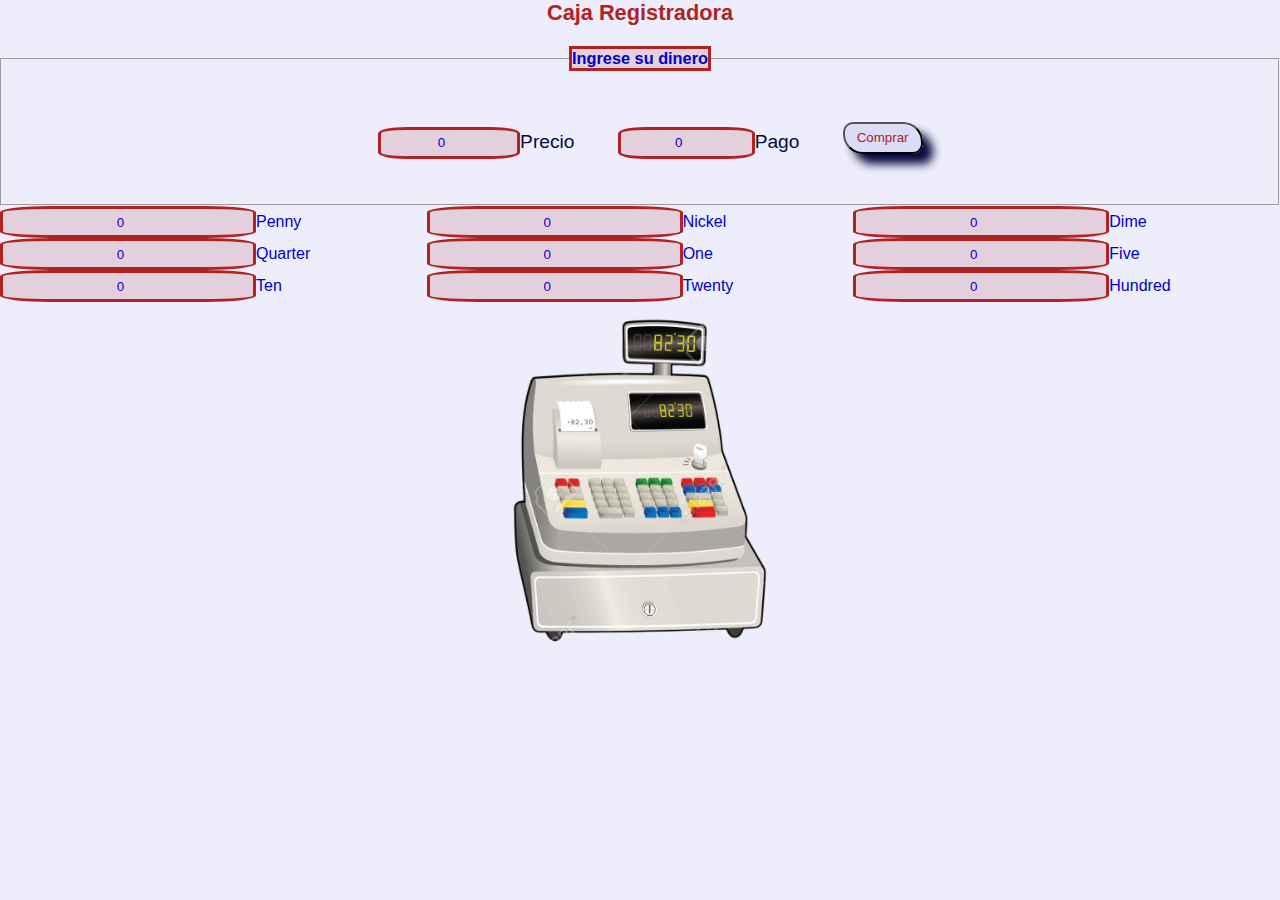
<file: Caja Registradora/index.html>
<!DOCTYPE html>
<html lang="en">
<head>
    <meta charset="UTF-8">
    <meta name="viewport" content="width=device-width, initial-scale=1.0">
    <title>Caja Registradora</title>
    <link rel="stylesheet" href="styles.css">
    <script src="script.js" defer></script>
</head>
<body>
    <header><h1>Caja Registradora</h1></header>
    <main>
        <div id="change-due"></div>
        <fieldset>
            <legend><h2>Ingrese su dinero</h2></legend>
                <label for="price"><input type="number" min="0" value="0" id="price" placeholder="Precio">Precio</label>
                <label for="cash"><input type="number" min="0" value="0" id="cash" placeholder="Pago">Pago</label>
                <button id="purchase-btn">Comprar</button>
        </fieldset>    
    </main>
    <footer>
        <ul id="cid"></ul>
    </footer>
    <div id="img1"><img src="abierta.png" id="abierta" alt="Caja registradora abierta"></div>
    <div id="img2"><img src="cerrada.png" id="cerrada" alt="Caja registradora cerrada"></div>
</body>
</html>
</file>
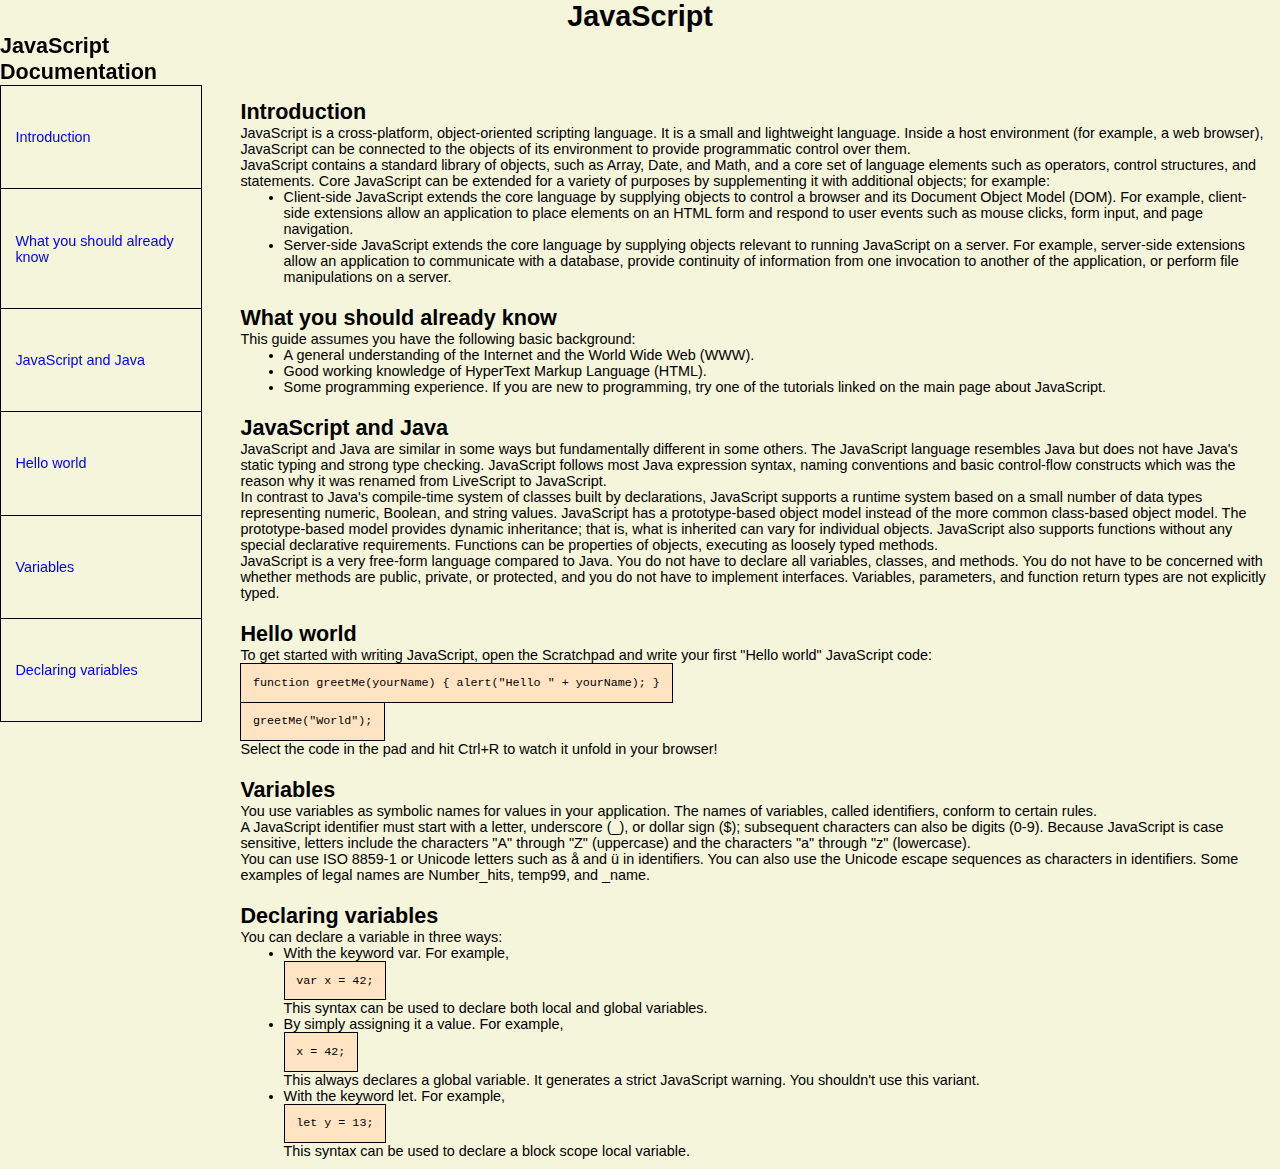
<file: Documentación/index.html>
<!DOCTYPE html>
<html lang="en">

<head>
  <meta charset="UTF-8">
  <meta name="viewport" content="width=device-width, initial-scale=1.0">
  <title>JavaScript</title>
  <link rel="stylesheet" href="styles.css">
</head>

<body>
  <header>
    <h1>JavaScript</h1>
  </header>
  <main id="main-doc">
    <nav id="navbar">
      <header><h2>JavaScript Documentation</h2></header>
      <ul>
        <li><a href="#Introduction" class="nav-link">Introduction</a></li>
        <li><a href="#What_you_should_already_know" class="nav-link">What you should already know</a></li>
        <li><a href="#JavaScript_and_Java" class="nav-link">JavaScript and Java</a></li>
        <li><a href="#Hello_world" class="nav-link">Hello world</a></li>
        <li><a href="#Variables" class="nav-link">Variables</a></li>
        <li><a href="#Declaring_variables" class="nav-link">Declaring variables</a></li>
      </ul>
    </nav>
    <section class="main-section" id="Introduction">
      <header>
        <h2>Introduction</h2>
      </header>
      <p>JavaScript is a cross-platform, object-oriented scripting language. It is a small and lightweight language.
        Inside a host environment (for example, a web browser), JavaScript can be connected to the objects of its
        environment to provide programmatic control over them.</p>
      <p>JavaScript contains a standard library of objects, such as Array, Date, and Math, and a core set of language
        elements such as operators, control structures, and statements. Core JavaScript can be extended for a variety of
        purposes by supplementing it with additional objects; for example:</p>
      <ul>
        <li>
          <p>Client-side JavaScript extends the core language by supplying objects to control a browser and its Document
            Object Model (DOM). For example, client-side extensions allow an application to place elements on an HTML
            form and respond to user events such as mouse clicks, form input, and page navigation.</p>
        </li>
        <li>
          <p>Server-side JavaScript extends the core language by supplying objects relevant to running JavaScript on a
            server. For example, server-side extensions allow an application to communicate with a database, provide
            continuity of information from one invocation to another of the application, or perform file manipulations
            on a server.</p>
        </li>
      </ul>
    </section>
    <section class="main-section" id="What_you_should_already_know">
      <header>
        <h2>What you should already know</h2>
      </header>
      <p>This guide assumes you have the following basic background:</p>
      <ul>
        <li>
          <p>A general understanding of the Internet and the World Wide Web (WWW).</p>
        </li>
        <li>
          <p>Good working knowledge of HyperText Markup Language (HTML).</p>
        </li>
        <li>
          <p>Some programming experience. If you are new to programming, try one of the tutorials linked on the main
            page about JavaScript.</p>
        </li>
      </ul>
    </section>
    <section class="main-section" id="JavaScript_and_Java">
      <header>
        <h2>JavaScript and Java</h2>
      </header>
      <p>JavaScript and Java are similar in some ways but fundamentally different in some others. The JavaScript
        language resembles Java but does not have Java's static typing and strong type checking. JavaScript follows most
        Java expression syntax, naming conventions and basic control-flow constructs which was the reason why it was
        renamed from LiveScript to JavaScript.</p>
      <p>In contrast to Java's compile-time system of classes built by declarations, JavaScript supports a runtime
        system based on a small number of data types representing numeric, Boolean, and string values. JavaScript has a
        prototype-based object model instead of the more common class-based object model. The prototype-based model
        provides dynamic inheritance; that is, what is inherited can vary for individual objects. JavaScript also
        supports functions without any special declarative requirements. Functions can be properties of objects,
        executing as loosely typed methods. </p>
      <p>JavaScript is a very free-form language compared to Java. You do not have to declare all variables, classes,
        and methods. You do not have to be concerned with whether methods are public, private, or protected, and you do
        not have to implement interfaces. Variables, parameters, and function return types are not explicitly typed.
      </p>
    </section>
    <section class="main-section" id="Hello_world">
      <header>
        <h2>Hello world</h2>
      </header>
      <p>To get started with writing JavaScript, open the Scratchpad and write your first "Hello world" JavaScript code:
      </p>
      <code>function greetMe(yourName) { alert("Hello " + yourName); }</code><br>
      <code>greetMe("World");</code>
      <p>Select the code in the pad and hit Ctrl+R to watch it unfold in your browser!</p>
    </section>
    <section class="main-section" id="Variables">
      <header>
        <h2>Variables</h2>
      </header>
      <p>You use variables as symbolic names for values in your application. The names of variables, called identifiers,
        conform to certain rules. </p>
      <p>A JavaScript identifier must start with a letter, underscore (_), or dollar sign ($); subsequent characters can
        also be digits (0-9). Because JavaScript is case sensitive, letters include the characters "A" through "Z"
        (uppercase) and the characters "a" through "z" (lowercase).</p>
      <p>You can use ISO 8859-1 or Unicode letters such as å and ü in identifiers. You can also use the Unicode escape
        sequences as characters in identifiers. Some examples of legal names are Number_hits, temp99, and _name.</p>
    </section>
    <section class="main-section" id="Declaring_variables">
      <header>
        <h2>Declaring variables</h2>
      </header>
      <p>You can declare a variable in three ways:</p>
      <ul>
        <li>
          <p>With the keyword var. For example,</p>
          <code>var x = 42;</code>
          <p>This syntax can be used to declare both local and global variables.</p>
        </li>
        <li>
          <p>By simply assigning it a value. For example,</p>
          <code>x = 42;</code>
          <p>This always declares a global variable. It generates a strict JavaScript warning. You shouldn't use this
            variant.</p>
        </li>
        <li>
          <p>With the keyword let. For example,</p>
          <code>let y = 13;</code>
          <p>This syntax can be used to declare a block scope local variable.</p>
        </li>
      </ul>
    </section>
</body>

</html>
</file>
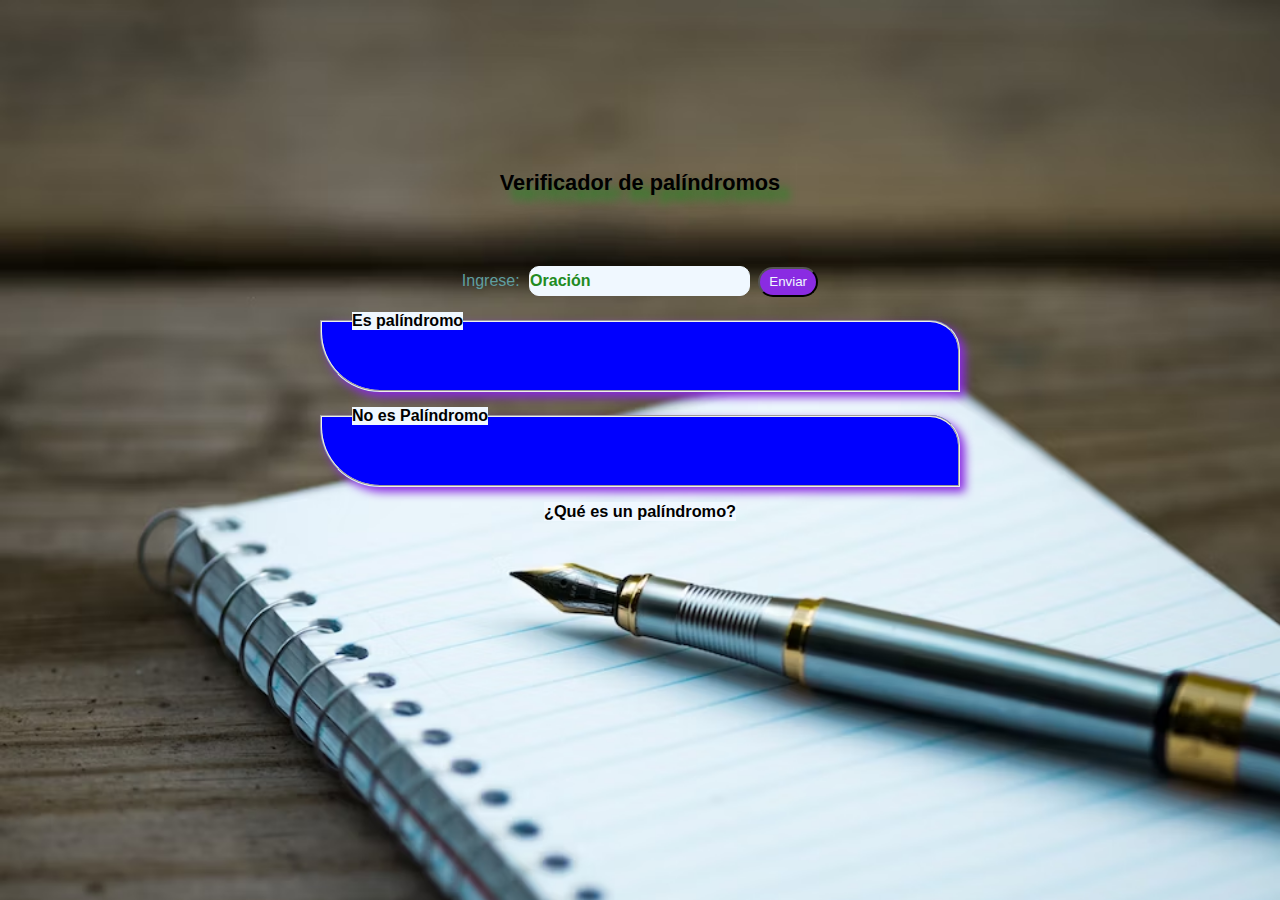
<file: Palíndromo/index.html>
<!DOCTYPE html>
<html lang="es">

<head>
    <meta charset="UTF-8">
    <meta name="viewport" content="width=device-width, initial-scale=1.0">
    <title>Palíndromo</title>
    <link rel="stylesheet" href="styles.css">
    <script src="script.js" defer></script>
</head>

<body>
    <h1>Verificador de palíndromos</h1>
    <header>
        <label for="text-input">Ingrese: <input type="text" id="text-input" placeholder="Oración"></label>
        <button id="check-btn">Enviar</button>
    </header>
    <div id="result"></div>
    <fieldset id="fls1">
        <legend>Es palíndromo</legend>
    </fieldset>
    <fieldset id="fls2">
        <legend>No es Palíndromo</legend>
    </fieldset>
    <h2>¿Qué es un palíndromo?</h2>
    <div id="meaning">Un palíndromo es una palabra u oración que se lee igual al derecho o al revés, sin tener en
        consideración la
        puntuación, los espacios ni las mayúculas.</div>
</body>

</html>
</file>
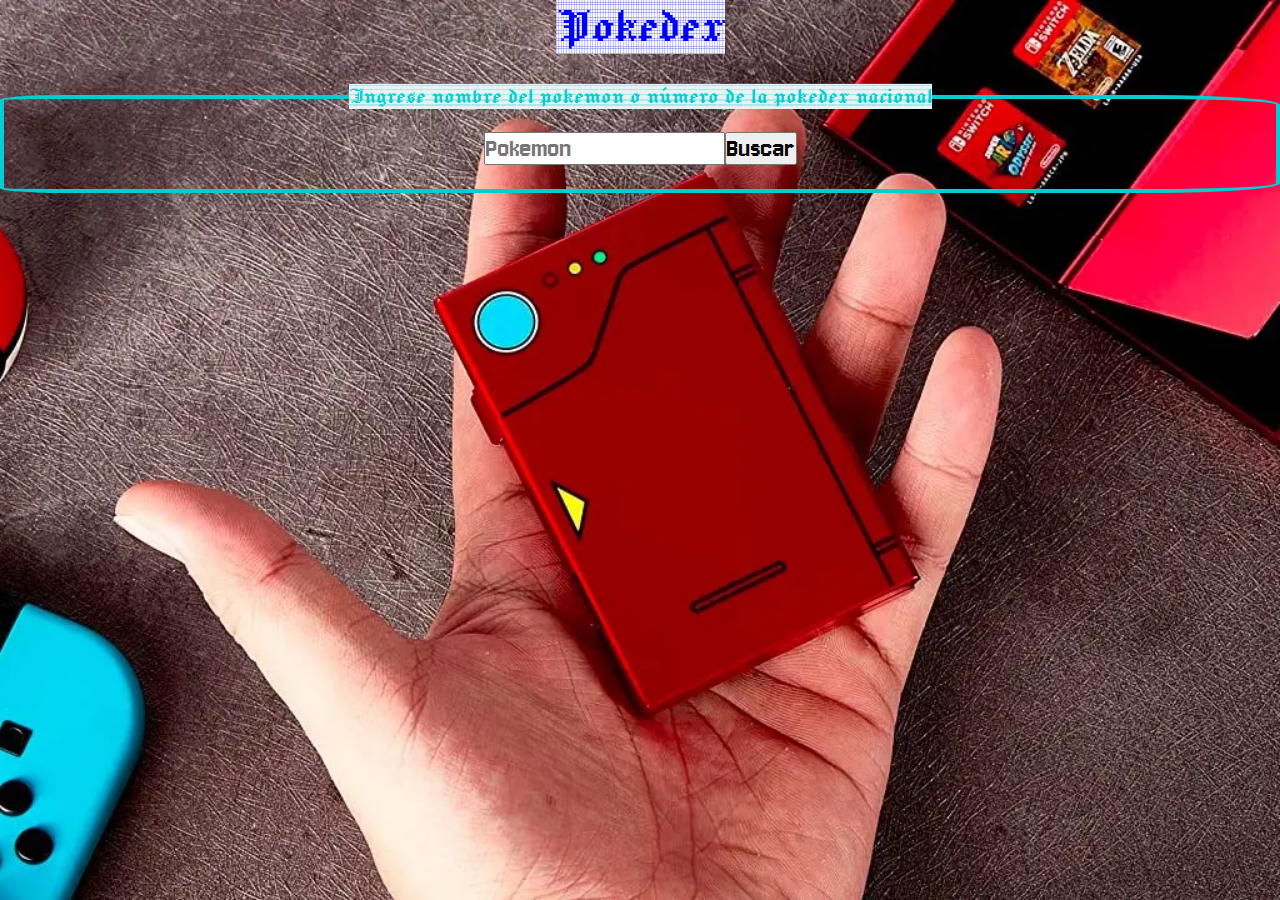
<file: Pokedex/index.html>
<!DOCTYPE html>
<html lang="en">

<head>
    <meta charset="UTF-8">
    <meta name="viewport" content="width=device-width, initial-scale=1.0">
    <title>Pokeapi</title>
    <link rel="stylesheet" href="styles.css">
    <script src="prueba.js" defer></script>
    <link rel="preconnect" href="https://fonts.googleapis.com">
<link rel="preconnect" href="https://fonts.gstatic.com" crossorigin>
<link href="https://fonts.googleapis.com/css2?family=Jacquard+12+Charted&display=swap" rel="stylesheet">
<link href="https://fonts.googleapis.com/css2?family=Jacquard+12+Charted&family=Jersey+10&display=swap" rel="stylesheet">
</head>

<body>
    <h1>Pokedex</h1>
    <main>
        <fieldset>
            <legend><span>Ingrese nombre del pokemon o número de la pokedex nacional</span></legend>
            <label for="search-input">
                <input type="text" id="search-input" class="search-input" placeholder="Pokemon" required>
            </label>
            <button id="search-button" class="search-button">Buscar</button>
        </fieldset>
    </main>
    <aside>
        <ul>
            <li id="pokemon-name"></li>
            <li id="pokemon-id"></li>
            <div id="sprites"></div>
            <li id="height"></li>
            <li id="weight"></li>
            <li id="types"></li>
            <li id="hp"></li>
            <li id="attack"></li>
            <li id="defense"></li>
            <li id="special-attack"></li>
            <li id="special-defense"></li>
            <li id="speed"></li>
        </ul>
    </aside>
</body>

</html>
</file>
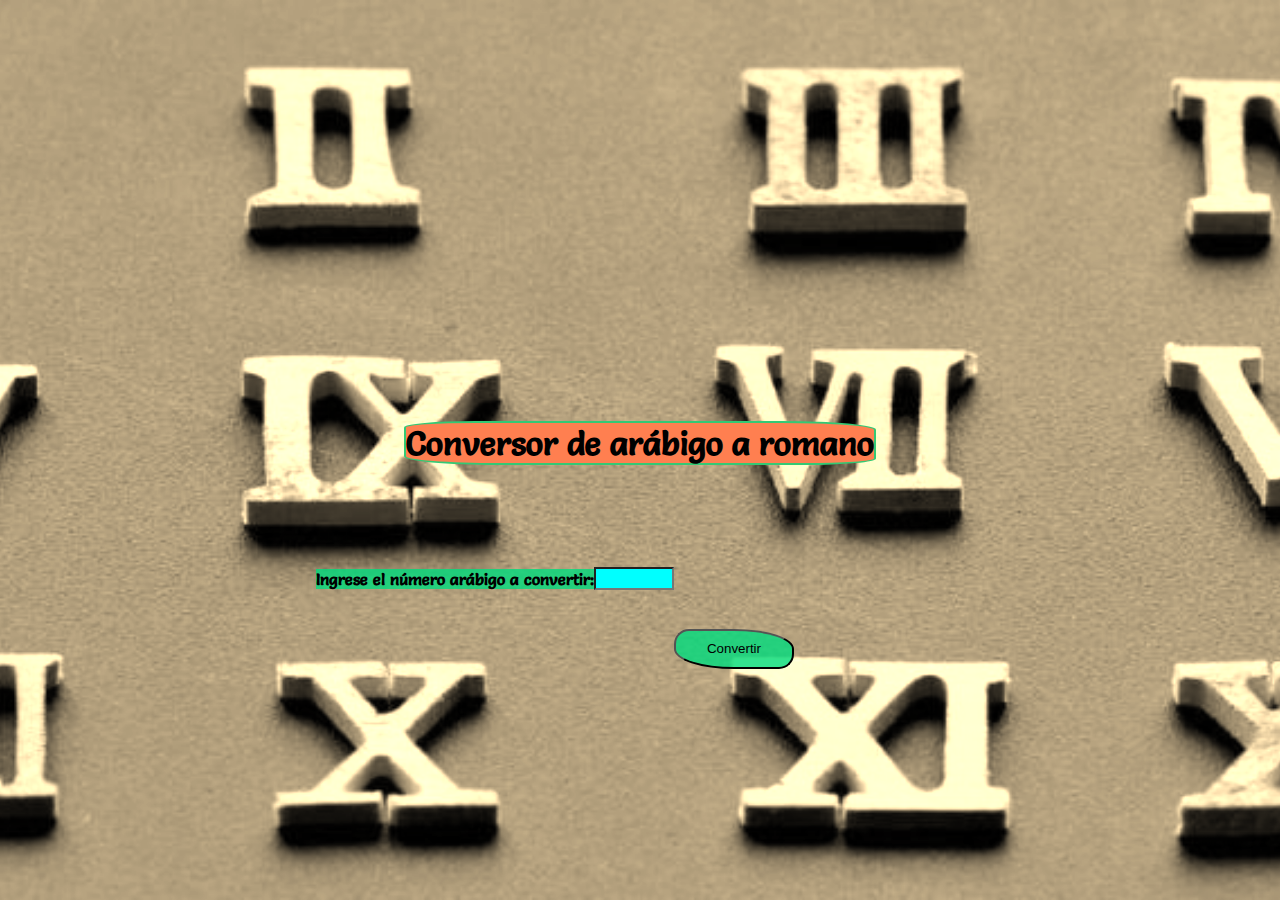
<file: Romanos/index.html>
<!DOCTYPE html>
<html lang="en">

<head>
    <meta charset="UTF-8">
    <meta name="viewport" content="width=device-width, initial-scale=1.0">
    <title>Conversor a Romano</title>
    <link rel="stylesheet" href="styles.css">
    <link rel="preconnect" href="https://fonts.googleapis.com">
    <link rel="preconnect" href="https://fonts.gstatic.com" crossorigin>
    <link
        href="https://fonts.googleapis.com/css2?family=Rubik+Doodle+Shadow&family=Salsa&family=Single+Day&display=swap"
        rel="stylesheet">
    <script src="script.js" defer></script>
</head>

<body>
    <h1>Conversor de arábigo a romano</h1>
    <fieldset>
        <label for="number">Ingrese el número arábigo a convertir:</label>
        <input type="number" id="number">
        <button type="submit" id="convert-btn">Convertir</button>
    </fieldset>
    <div id="output"></div>
</body>

</html>
</file>
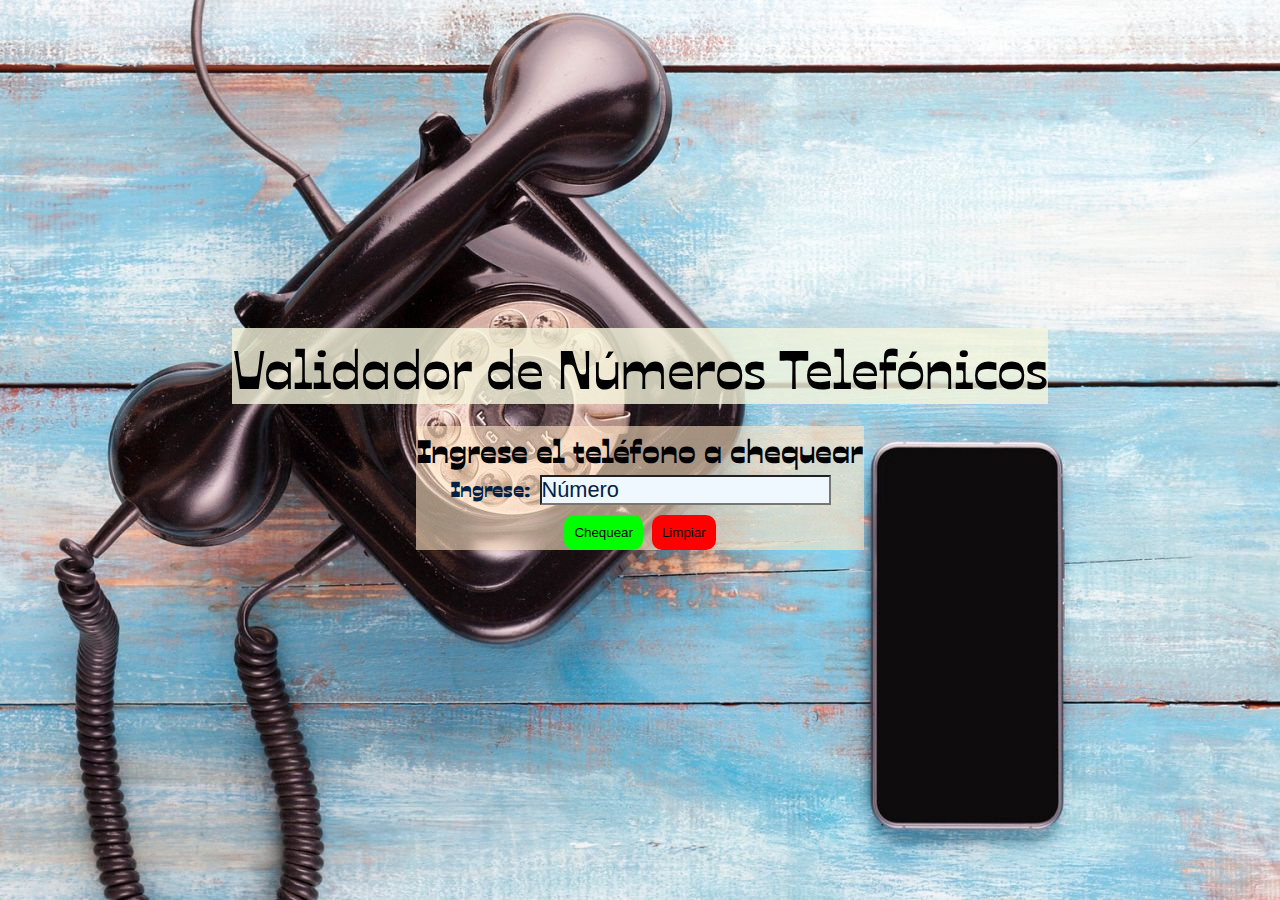
<file: Teléfono/index.html>
<!DOCTYPE html>
<html lang="en">
<head>
    <meta charset="UTF-8">
    <meta name="viewport" content="width=device-width, initial-scale=1.0">
    <title>Validador de Números Telefónicos</title>
    <link rel="stylesheet" href="styles.css">
    <link rel="preconnect" href="https://fonts.googleapis.com">
<link rel="preconnect" href="https://fonts.gstatic.com" crossorigin>
<link href="https://fonts.googleapis.com/css2?family=Ojuju:wght@200..800&display=swap" rel="stylesheet">
    <script src="script.js" defer></script>
</head>
<body>
    <header><h1>Validador de Números Telefónicos</h1></header>
    <main>
        <fieldset>
            <legend>Ingrese el teléfono a chequear</legend>
            <label for="user-input">Ingrese: &nbsp;<input type="text" id="user-input" placeholder="Número"></label>
        </fieldset>
        <button id="check-btn">Chequear</button>&nbsp;&nbsp;
        <button id="clear-btn">Limpiar</button>
    </main>
    <div id="results-div"></div>
</body>
</html>
</file>
<file: Caja Registradora/styles.css>
* {
    margin: 0;
    padding: 0;
    box-sizing: border-box;
    list-style: none;
}

body {
    background-color: #0000cd12;
    overflow-x: hidden;
    font-size: 68%;
    font-family: 'Franklin Gothic Medium', 'Arial Narrow', Arial, sans-serif;
}

h1 {
    color: #b22222;
    text-align: center;
}

h2 {
    color: #0000cd;
    background-color: #b2222224;
    border: #b22222 solid;
}

fieldset {
    height: 10rem;
    display: flex;
    justify-content: center;
    align-items: center;
    margin-top: 20px;
}

p, li, label {
    font-size: 1.2rem;
    text-align: center;
    color: #09093d;
    margin-top: 10px;
}

button {
    background-color: #0000cd12;
    color: #b22222;
    margin-left: 20px;
    width: 5rem;
    height: 2rem;
    border-radius: 10px 20px;
    box-shadow: 10px 10px 10px #09093d;
}

button:hover {
    box-shadow: none;
}

button:active {
    box-shadow: 0px 0px 10px 0px #09093d;
}

#cid {
    display: grid;
    grid-template-columns: repeat(3, 1fr);
    grid-template-rows: repeat(3, 1fr);
    color: #0000cd;
    font-size: 1rem;
}

input {
    color: #0000cd;
    background-color: #b2222224;
    border: #b22222 solid;
    height: 2rem;
    border-radius: 20%;
    width: 60%;
    text-align: center;
}

::placeholder {
    color: #0000cd;
}

#img1 {
    display: none;
    align-items: center;
    justify-content: center;
}

#img2 {
    display: flex;
    align-items: center;
    justify-content: center;
}

img {
    width: 20%;
    height: 20%;
}

fieldset {
    display: flex;
    justify-content: center;
    align-items: center;
}

legend {
    text-align: center;
}
</file>
<file: Documentación/styles.css>
* {
  box-sizing: border-box;
  margin: 0;
  padding: 0;
  scroll-behavior: smooth;
}

body {
  background-color: rgb(245, 245, 219);
  font-size: 0.9em;
  font-family: Verdana, Geneva, Tahoma, sans-serif;
}

h1 {
  text-align: center;
}

nav header {
  width: 14em;
}

nav {
  position: fixed;
  height: 88%;
  overflow-y: auto;
}

nav li {
  border: 1px solid;
  border-bottom: none;
  display: block;
  width: 14em;
  padding: 3em 1em;
}

nav li:last-child {
  border-bottom: 1px solid;
}

a {
  text-decoration: none;
}

a:hover {
  color: #008000;
}

section {
  margin: 0 0 0 16em;
  position: relative;
  top: 3.9em;
  padding: 10px;
}

li:not(nav li) {
  margin: 0 0 0 3em;
}

code {
  background-color: bisque;
  border: 1px solid;
  padding: 1em;
  display: inline-block;
}

#Hello_world code:last-of-type {
  border-top: none;
}

@media (max-width: 1090px) {
  body {
    max-width: 100vw;
  }
}
</file>
<file: Palíndromo/styles.css>
* {
    margin: 0;
    padding: 0;
    box-sizing: border-box;
}

:root {
    --white: #f0f8ff;
    --purple: #8a2be2;
    --green: #228b22;
    --blue: #0000ff;
    --cadet: #5f9ea0;
}

html {
    background-image: url(cuaderno.avif);
    background-repeat: no-repeat;
}

body {
    margin-top: 30vh;
    font-size: 68%;
    font-family: 'Franklin Gothic Medium', 'Arial Narrow', Arial, sans-serif;
    display: flex;
    align-items: center;
    justify-content: center;
    flex-direction: column;
    overflow: hidden;
}

h1 {
    width: fit-content;
    margin: -100px auto 40px;
    text-shadow: 10px 10px 10px var(--green);
}

header {
    margin: 30px auto 15px;
    width: fit-content;

}

label {
    font-size: 1rem;
    color: var(--);
    color: var(--cadet);
}

input {
    margin: 0 5px 0 5px;
    color: var(--cadet);
    height: 30px;
    background-color: var(--white);
    font-size: 1rem;
    font-weight: bold;
    border-radius: 10px;
    border: 1px solid var(--white)
}

::placeholder {
    color: var(--green);
}

button {
    width: 60px;
    height: 30px;
    cursor: pointer;
    background-color: var(--purple);
    color: var(--white);
    border-radius: 50px;
    transition: all 0.5s ease-in-out;
}

button:hover {
    background-color: var(--green);
    transition: all 0.5s ease-in-out;
}

fieldset {
    background-color: var(--blue);
    margin: 0 auto 15px;
    padding: 30px;
    width: 50vw;
    border-top-right-radius: 30px;
    border-bottom-left-radius: 60px;
    box-shadow: 5px 5px 10px 0px var(--purple);
}

legend {
    font-size: 1rem;
    font-weight: bold;
    background-color: var(--white);
}

#result {
    font-size: 1rem;
    color: var(--white);
}

h2 {
    cursor: pointer;
    background-color: var(--white);
}

#meaning {
    font-size: 0.9rem;
    width: 50vw;
    margin-top: 10px;
    letter-spacing: 0.1rem;
    visibility: hidden;
    opacity: 0;
    z-index: 1;
    transition: all 1s ease;
    background-color: var(--green);
    border-radius: 5px;
}

h2:hover+#meaning {
    visibility: visible;
    opacity: 1;
    transition: all 1s ease;
}

@media screen and (min-width:1000px) {
    html {
        background-size: cover;
    }
}
</file>
<file: Pokedex/styles.css>
:root {
    --main-font: "Jacquard 12 Charted";
    --secondary-font: "Jersey 10";
    --primary-color: #0000ff;
    --secondary-color: #f5f5f5;
    --third-color: darkturquoise;
}

* {
    box-sizing: border-box;
    margin: 0;
    padding: 0;
    font-size: 68%;
    font-family: var(--secondary-font);
    list-style: none;
}

html {
    background: url(pokedex.webp);
    background-attachment: fixed;
    background-repeat: no-repeat;
    background-size: cover;
    background-position: center center;
}

body {
    display: flex;
    flex-direction: column;
}

h1 {
    display: inline-block;
    width: fit-content;
    font-family: var(--main-font);
    color: var(--primary-color);
    font-size: 5rem;
    background-color: var(--secondary-color);
    font-weight: 400;
    margin-bottom: 10px;
    align-self: center;
}

fieldset {
    border: var(--third-color) 4px solid;
    border-radius: 5% 10% 10% 5%;
    height: 10rem;
    display: flex;
    justify-content: center;
    align-items: center;
    margin-top: 20px;
    margin-bottom: 20px;
}

legend {
    text-align: center;
}

span {
    font-family: var(--main-font);
    font-size: 2.3rem;
    color: var(--third-color);
    background-color: var(--secondary-color);
}

li {
    background-color: black;
    display: inline-block;
    width: fit-content;
    height: fit-content;
    color: var(--secondary-color);
    font-size: 3rem;
    margin-left: 5px;
}

p {
    color: var(--third-color);
    font-size: 2.5rem;
    margin-left: 5px;
}

input {
    font-size: 2.5rem;
}

button {
    font-size: 2.5rem;
}

ul {
    display: grid;
    grid-auto-flow: dense;
    grid-template-columns: repeat(3, 1fr);
    grid-template-rows: auto;
    grid-template-areas: 
    "a b c"
    "d e f"
    "g h i"
    "j k l"
    "m m m"
    "n n n"
    "o o o"
    "p p p"
    "q q q"
    "r r r";
}

ul li:first-child {
    grid-area: a;
}

ul li:nth-child(2) {
    grid-area: c;
}

ul div:nth-child(3) {
    grid-area: e;
    justify-self: baseline;
}

ul div > img {
    width: 200%;
    height: auto;
}

ul li:nth-child(4) {
    grid-area: g;
    margin-bottom: 20px;
}

ul li:nth-child(5) {
    grid-area: i;
}

ul li:nth-child(6) {
    grid-area: d;
    margin-bottom: 20px;
}

ul li:nth-child(7) {
    grid-area: m;
}

ul li:nth-child(8) {
    grid-area: n;
}

ul li:nth-child(9) {
    grid-area: o;
}

ul li:nth-child(10) {
    grid-area: p;
}

ul li:nth-child(11) {
    grid-area: q;
}

ul li:last-child {
    grid-area: r;
}
</file>
<file: Romanos/styles.css>
:root {
    --green: rgba(0, 220, 125, 0.8);
    --skyblue: rgb(0, 255, 255);
    --orange: rgb(255, 127, 80);
}

* {
    margin: 0;
    padding: 0;
    box-sizing: border-box;
}

html {
    background: url(numero.jpg);
    background-attachment: fixed;
    background-repeat: no-repeat;
    background-size: cover;
    background-position: center center;
    font-family: "Salsa";
    font-size: 68%;
    text-align: center;
}

html::before {
    content: "";
    position: absolute;
    top: 0;
    right: 0;
    bottom: 0;
    left: 0;
    z-index: -100;
    background: inherit;
    filter: sepia(1);
}

body {
    height: 100vh;
    width: 100vw;
    align-items: center;
    display: grid;
    grid-template-rows: repeat(7, 14.29vh);
    grid-template-columns: repeat(5, 20vw);
}

h1 {
    width: fit-content;
    height: fit-content;
    background-color: var(--orange);
    border: 2px solid var(--green);
    border-radius: 15% 20%;
    font-size: 3rem;
    margin-bottom: 15px;
    grid-column: 2/5;
    grid-row: 4;
    justify-self: center;
}

fieldset {
    width: 60vw;
    height: 20vh;
    margin-left: 60px;
    border: none;
    grid-column: 2/4;
    grid-row: 5;
    display: flex;
    align-items: center;
}

label {
    background-color: var(--green);
    font-size: 1.5rem;
    font-weight: bold;
}

input {
    width: 80px;
    height: fit-content;
    background-color: var(--skyblue);
    font-size: 1.5rem;
    font-weight: bolder;
    justify-self: flex-end;
}

input:focus {
    background-color: var(--orange);
}

button {
    width: 120px;
    height: 40px;
    background-color: var(--green);
    border-radius: 15px 50%;
    align-self: flex-end;
}

button:hover {
    background-color: var(--skyblue);
}

#output {
    position: absolute;
    top: 20px;
    display: none;
    width: fit-content;
    height: fit-content;
    font-size:5rem;
    border: 2px solid;
    background-color: var(--orange);
    align-self: flex-end;
    justify-self: center;
}

@media screen and (max-width:500px) {
    fieldset {
        flex-wrap: wrap;
        margin: 0;
        grid-row: 6;
    }

    input {
        align-self: flex-start;
    }
}
</file>
<file: Teléfono/styles.css>
* {
    margin: 0;
    padding: 0;
    box-sizing: border-box;
}

html {
    background: url(telefono.jpg);
    background-attachment: fixed;
    background-repeat: no-repeat;
    background-size: cover;
    background-position: center center;
    font-family: "Ojuju", sans-serif;
    font-size: 68%;
    font-weight: 800;
    text-align: center;
}

body {
    height: 100vh;
    width: 100vw;
    display: flex;
    flex-direction: column;
    align-items: center;
    justify-content: center;
}

header {
    margin-bottom: 2rem;
    background-color: rgba(245, 245, 220, 0.8)
}

h1 {
    width: fit-content;
    height: fit-content;
    font-size: 5rem;
    margin: 0 auto;
}

main {
    background-color: rgb(255, 228, 196, 0.6);
}

legend {
    font-size: 3rem;
}

fieldset {
    border: none;
}

input {
    height: fit-content;
    font-size: 2rem;
    margin-bottom: 1rem;
    background-color: rgb(240, 248, 255);
}

label,
::placeholder {
    font-size: 2rem;
    color: rgb(0, 33, 71);
}

button {
    font-family: 'Franklin Gothic Medium', 'Arial Narrow', Arial, sans-serif;
    cursor: pointer;
}

#check-btn {
    background-color: rgb(0, 255, 0);
    border: none;
    padding: 10px;
    border-radius: 10px;
}

#check-btn:hover {
    box-shadow: 5px 5px 5px rgb(0, 128, 0);
}

#check-btn:active {
    background-color: rgb(0, 128, 0);
    box-shadow: none;
}

#clear-btn {
    background-color: rgb(255, 0, 0);
    border: none;
    padding: 10px;
    border-radius: 10px;
}

#clear-btn:hover {
    box-shadow: 5px 5px 5px rgb(190, 0, 0);
}

#clear-btn:active {
    background-color: rgb(190, 0, 0);
    box-shadow: none;
}

#results-div {
    margin-top: 2rem;
    font-size: 3rem;
    color: rgb(255, 255, 255);
    font-family: 'Franklin Gothic Medium', 'Arial Narrow', Arial, sans-serif;
}
</file>
